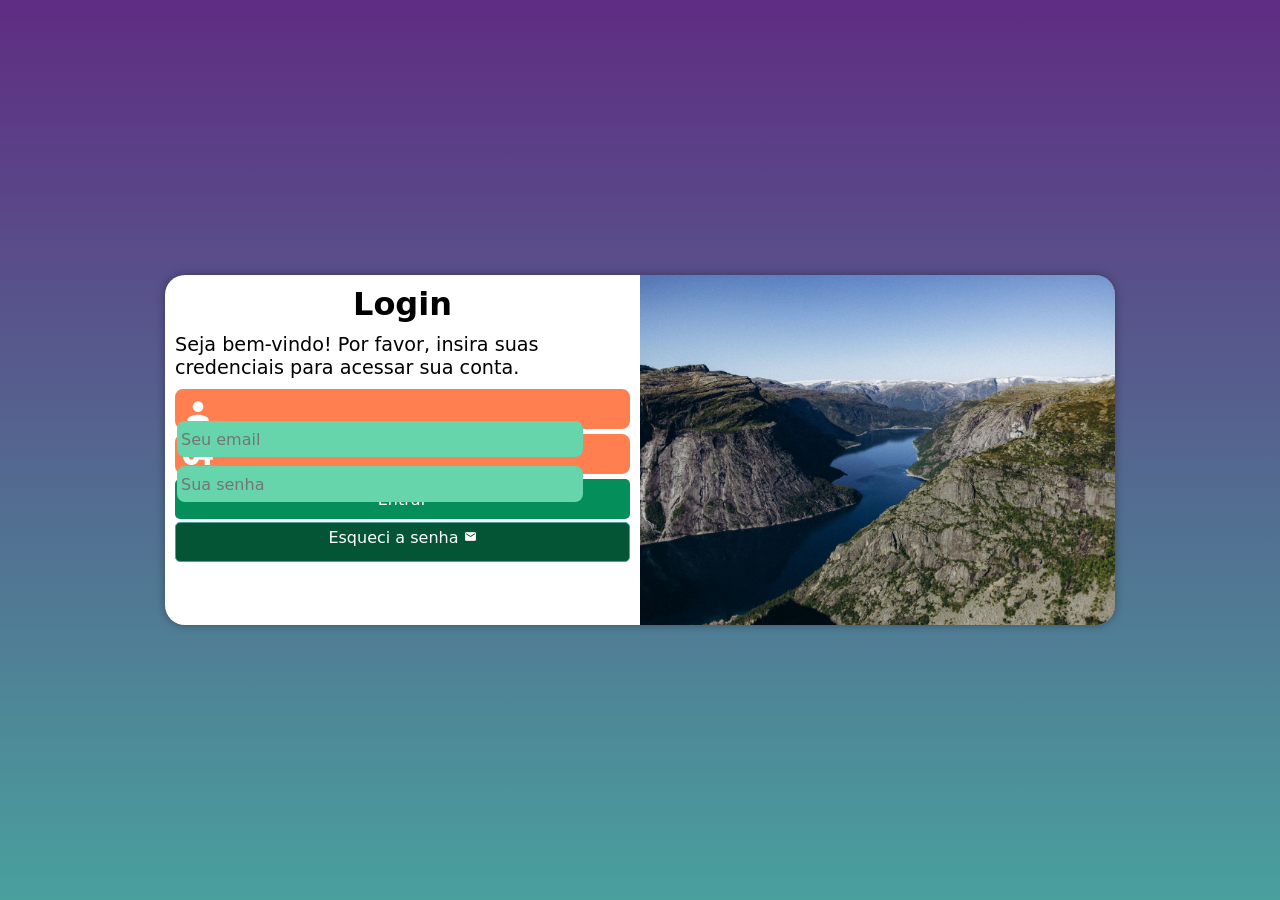
<file: index.html>
<!DOCTYPE html>
<html lang="pt-pt">
<head>
    <meta charset="UTF-8">
    <meta name="viewport" content="width=device-width, initial-scale=1.0">
    <title>Login</title>
    <link href="https://fonts.googleapis.com/icon?family=Material+Icons" rel="stylesheet">
    <link rel="stylesheet" href="estilos/style.css">
    <link rel="stylesheet" href="estilos/media-query.css">
</head>
<body>
    <main>
        <section id="login">
            <div id="imagem">
                <!-- aqui tem a imagem nas css-->
            </div>

            <div id="formulario">
<h1>Login</h1>
<p>Seja bem-vindo! Por favor, insira suas credenciais para acessar sua conta.</p>
    <form action="login.php" method="post" autocomplete="on">
        <div class="campo">
            <i class="material-icons">person</i>
            <input type="email" name="login" id="ilogin" placeholder="Seu email" autocomplete="email" required maxlength="30">
            <label for="ilogin">Login</label>
        </div>
        <div class="campo">
            <i class="material-icons">vpn_key</i>
            <input type="password" name="senha" id="isenha" placeholder="Sua senha" autocomplete="current-password" required minlength="8" maxlength="20">
            <label for="isenha">Senha</label>
        </div>
        <input type="submit" value="Entrar">
        <a href="esqueci.html" class="botao">Esqueci a senha <i class="material-icons">mail</i>

        </a>
                     </form>          
                </div>
        </section>
    </main>
</body>
</html>
</file>
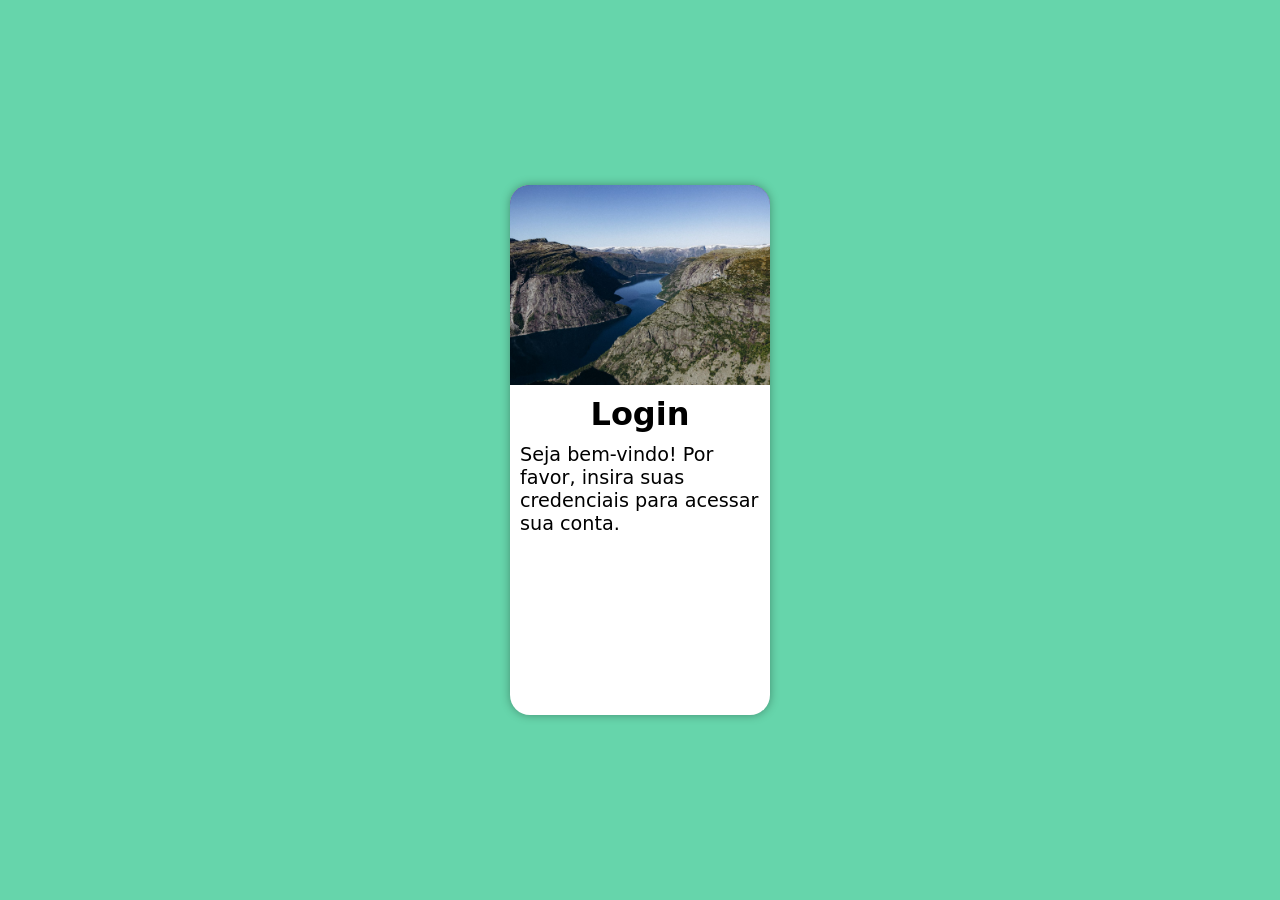
<file: indes.html>
<!DOCTYPE html>
<html lang="pt-pt">
<head>
    <meta charset="UTF-8">
    <meta name="viewport" content="width=device-width, initial-scale=1.0">
    <title>Login</title>
    <link rel="stylesheet" href="estilos/style.css">
</head>
<body>
    <main>
        <section id="login">
            <div id="imagem">
                <!-- aqui tem a imagem nas css-->
            </div>

            <div id="formulario">
<h1>Login</h1>
<p>Seja bem-vindo! Por favor, insira suas credenciais para acessar sua conta.</p>
    <form action="login.php" method="post">

                     </form>          
                </div>
        </section>
    </main>
</body>
</html>
</file>
<file: estilos/style.css>
@charset "UTF-8";


/*
    Paleta de cores
    Verde: #49a09d
    Lilás: #5f2c82

*/


* {
   font-family: system-ui, -apple-system, BlinkMacSystemFont, 'Segoe UI', Roboto, Oxygen, Ubuntu, Cantarell, 'Open Sans', 'Helvetica Neue', sans-serif;  
   padding: 0px;
   margin: 0px;
   box-sizing: border-box;

}

body, html {
    background-color: #66d5ab;
    height: 100vh;
    width: 100vw;
}

main {
    position: relative;
    height: 100vh;
    width: 100vw;
}

section#login {
    position: absolute;
    top: 50%;
    left: 50%;
    transform:  translate(-50%, -50%);
    overflow: hidden;


    background-color: white;
    width: 260px;
    height: 530px;
    border-radius: 20px;
    box-shadow: 0px 0px 10px rgba(0, 0, 0, 0.338);

    transition: width 0.3s, height 0.3s;
    transition-timing-function: ease;
}

section#login > div#imagem {
    display: block;
    background: #5f2c82 url(../imagens/img1.jpg) no-repeat;
    background-position: center center;
    background-size: cover;
    height: 200px; 
}

section#login > div#formulario {
    display: block;
    padding: 10px;
}

div#formulario > h1 {
    text-align: center;
    margin-bottom: 10px;
}

div#formulario > h1 {
    font-size: 2em;
}
div#formulario > p {
    font-size: 1.2em;
}


form > div.campo {
    background-color: coral;
    border: 2px solid coral;
    width: 100%;
    display: block;
    height: 40px;
    border-radius: 8px;
    margin: 5px 0px;
}

div.campo label {
    display: none;
}

div.campo > i {
    color: white;
    /*background-color: black;*/
    font-size: 2em;
    width: 40px;
    padding: 5px;
}

div.campo > input {
    background-color: #66d5ab;
    font-size: 1em;
    width: calc(100% - 45px);
    height: 100%;
    transform: translateY(-12px);
    border: 0px;
    border-radius: 8px;
    padding: 4px;

}

div.campo > input:focus-within {
    background-color: white;
}


form > input[type=submit] {
    display: block;
    font-size: 1em;
    width: 100%;
    height: 40px;
    background-color: rgb(4, 142, 89);
    color: white;
    border: none;
    border-radius: 5px;
    cursor: pointer;
}

form > input[type=submit]:hover {
    background-color: rgb(230, 94, 183);
}

form > a.botao {
    display: block;
    text-align: center;
    font-size: 1em;
    width: 100%;
    height: 40px;
    padding-top: 5px;
    background-color:rgb(3, 85, 54) ;
    color: white;
    border: 1px solid #49a09d;
    border-radius: 5px;
    text-decoration: none;
    margin-top: 3px;
}

form > a.botao:hover {
    background-color:rgb(230, 94, 183);
}

form > a.botao > i {
    font-size: 0.8em;
}
</file>
<file: estilos/media-query.css>
@charset "UTF-8";


/* Typical Device Breakpoints
------------------------------
Pequenas telas: até 600px
Celular: de 600px até 768px
Tablet: 768px até 992px
Desktop: 992px até 1200px
Grandes telas: acima de 1200px
*/


@media screen and (min-width: 768px) and (max-width: 992px) {
    
    body {
        background-image: linear-gradient(to top, #49a09d, #5f2c82);
    }
    
    section#login {
        width: 80vw;
        height: 320px;
    }

    section#login > div#imagem {
        float: left;
        width: 30%;
        height: 100%;
    }

    section#login > div#formulario {
        float: right;
        width: 70%;
    }
}

@media screen and (min-width: 992px) {
    
    body {
        background-image: linear-gradient(to top, #49a09d, #5f2c82);
    }
    
    section#login {
        width: 950px;
        height: 350px;
    }

    section#login > div#imagem {
        float: right;
       width: 50%;
        height: 100%;
    }

     section#login > div#formulario {
        float: left;
        width: 50%;
    }

    div#formulario > h1 {
        font-size: 2em;
    }

    div#formulario > p {
        font-size: 1.2em;
        margin: 10px 0px;
    }
}
</file>
